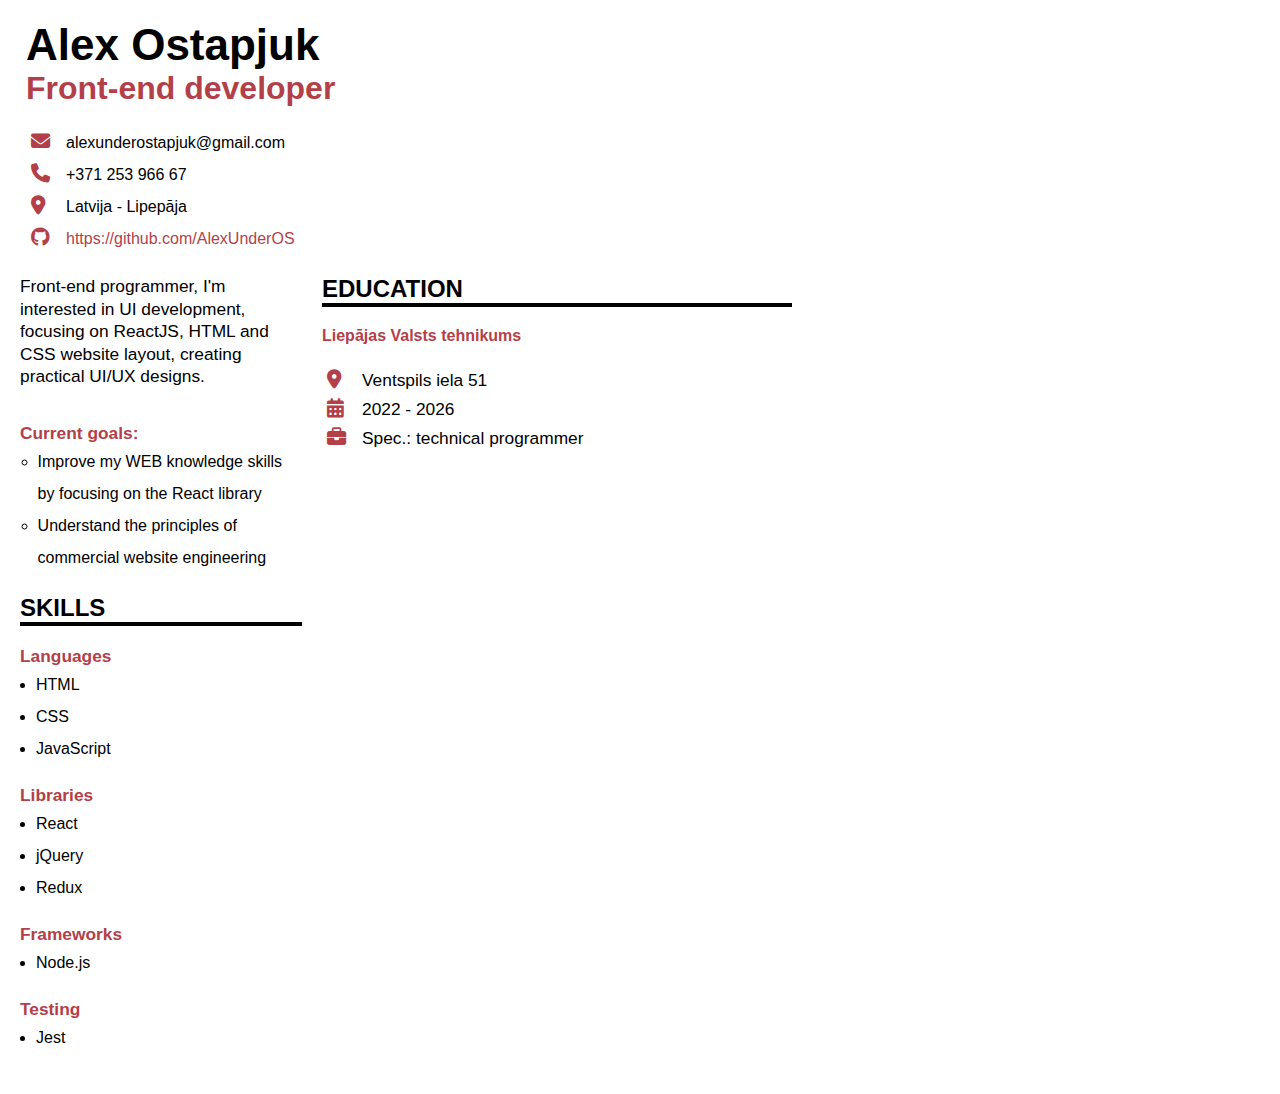
<file: for_pdf.html>
<!DOCTYPE html>
<html lang="lv">
    <head>
        <link
            rel="stylesheet"
            href="https://cdnjs.cloudflare.com/ajax/libs/font-awesome/6.6.0/css/all.min.css"
        />
        <link rel="stylesheet" href="global.css" />
        <style>
            html,
            body {
                margin: 0;
                font-family: Arial;
                width: 1000px;
            }
            .cv-body {
                border: none;
                padding: 20px;
                background: white;
            }

            .grid-page {
                grid-template-columns: 0.3fr 0.5fr;
            }
        </style>
    </head>
    <body>
        <div class="cv-body" id="cvBody">
            <header class="top-header">
                <h1>Alex Ostapjuk</h1>
                <h2>Front-end developer</h2>
                <div class="contacts">
                    <ul>
                        <li>
                            <i class="fa-solid fa-envelope"></i
                            >alexunderostapjuk@gmail.com
                        </li>
                        <li>
                            <i class="fa-solid fa-phone"></i>+371 253 966 67
                        </li>
                        <li>
                            <i class="fa-solid fa-location-dot"></i>Latvija -
                            Lipepāja
                        </li>
                        <li>
                            <a target="_blank"
                                ><i class="fa-brands fa-github"></i
                                >https://github.com/AlexUnderOS</a
                            >
                        </li>
                    </ul>
                </div>
            </header>
            <main>
                <div class="grid-page">
                    <div class="career-objective">
                        <p>
                            Front-end programmer, I'm interested in UI
                            development, focusing on ReactJS, HTML and CSS
                            website layout, creating practical UI/UX designs.
                        </p>
                        <h4>Current goals:</h4>
                        <ul>
                            <li>
                                Improve my WEB knowledge skills by focusing on
                                the React library
                            </li>
                            <li>
                                Understand the principles of commercial website
                                engineering
                            </li>
                        </ul>
                    </div>
                    <div class="education">
                        <h3>Education</h3>
                        <div class="lvt">Liepājas Valsts tehnikums</div>
                        <p>
                            <i class="fa-solid fa-location-dot"></i>Ventspils
                            iela 51
                        </p>
                        <p>
                            <i class="fa-solid fa-calendar-days"></i>2022 - 2026
                        </p>
                        <p class="specialty-context">
                            <i class="fa-solid fa-briefcase"></i>Spec.:
                            technical programmer
                        </p>
                    </div>
                    <div class="skills">
                        <h3>Skills</h3>
                        <h4>Languages</h4>
                        <ul>
                            <li>HTML</li>
                            <li>CSS</li>
                            <li>JavaScript</li>
                        </ul>
                        <h4>Libraries</h4>
                        <ul>
                            <li>React</li>
                            <li>jQuery</li>
                            <li>Redux</li>
                        </ul>
                        <h4>Frameworks</h4>
                        <ul>
                            <li>Node.js</li>
                        </ul>
                        <h4>Testing</h4>
                        <ul>
                            <li>Jest</li>
                        </ul>
                    </div>
                </div>
            </main>
        </div>
    </body>
</html>
</file>
<file: global.css>
:root {
    --main-color: #b33f49;
}

* {
    box-sizing: border-box;
    margin: 0;
    padding: 0;
    transition: all 0.2s;
}

html,
body {
    margin: 10px auto;
    font-family: Arial;
    width: 1000px;
}

.top-content {
    display: flex;
    justify-content: space-between;
    margin: 0 10px;
}

.top-content .to-load {
    display: inline-flex;
}

.top-content .languages a {
    padding: 0 5px;
}

.top-content a.active {
    text-decoration: underline;
    text-underline-offset: 3px;
}


.cv-body {
    border: 4px solid black;
    padding: 20px;
    background: #fafafa;
}

h1 {
    font-size: 33pt;
}

h2 {
    font-size: 24pt;
    color: var(--main-color);
}
h3 {
    text-transform: uppercase;
    font-weight: 700;
    font-size: 18pt;
    border-bottom: 4px solid black;
    margin-bottom: 20px;
}
h4 {
    color: var(--main-color);
    font-size: 13pt;
    margin-bottom: 2px;
}

p {
    font-size: 13pt;
    line-height: 1.3;
}

li {
    list-style: none;
    width: fit-content;
    line-height: 2;
}

a {
    text-decoration: none;
    color: var(--main-color);
}
a:hover {
    text-decoration: underline;
    text-underline-offset: 5px;
}

i {
    color: var(--main-color);
    padding: 5px;
    margin-right: 20px;
    font-size: 1.2rem;
    width: 20px;
}

/* header */
.top-header {
    margin-bottom: 40px;
    border-radius: 20px;
    margin: 0 6px;
}

.top-header .contacts {
    margin: 20px 0;
}

/* .grid-page */

.grid-page {
    display: grid;
    grid-template-rows: 0.5fr 1fr;
    grid-template-columns: 1fr 0.5fr;
    gap: 20px;
}

/* .education */

.education .lvt {
    color: var(--main-color);
    font-weight: 600;
    margin: 20px 0;
}

/* .career-objective */

.career-objective p {
    margin-bottom: 35px;
}

.career-objective li {
    list-style: circle;
    margin-left: 1.1rem;
}

/* .skills */

.skills li {
    list-style: disc;
    margin-left: 1rem;
}
.skills ul {
    margin-bottom: 20px;
}

/* .mini-project */

.mini-project .content {
    display: flex;
    align-items: center;
}

.site-link {
    margin: 20px;
}


.mini-project .site-link a {
    display: inline-flex;
    gap: 15px;
    background: linear-gradient(white 20%, rgb(233, 233, 233) 100%);
    filter: drop-shadow(0 0 5px rgba(0, 0, 0, 0.2));
    border-radius: 20px;
    width: fit-content;
    padding: 20px;
    margin-right: 15px;
}

.mini-project .site-link a:hover {
    transform: translateY(-7px);
    filter: drop-shadow(0 0 10px rgba(0, 0, 0, 0.3));
}

.mini-project .react-i,
.mini-project .pizza-i {
    width: 5rem;
    animation: rotation-l 10s linear infinite;
}
.mini-project .react-i {
    animation-name: rotation-r;
}

.mini-project .plus-i {
    width: 1.5rem;
}

.warning {
    margin-top: 40px;
    color: var(--main-color);
    font-weight: 600;
}

@keyframes rotation-r {
    to {
        transform: rotate(360deg);
    }
}
@keyframes rotation-l {
    to {
        transform: rotate(-360deg);
    }
}

/* MEDIA */

@media (max-width: 1020px) {
    html, body {
        margin-right: 10px;
        margin-left: 10px;
        width: auto;
    }
}

@media (max-width: 620px) {
    .grid-page {
        grid-template-rows: 0.5fr 1fr;
        grid-template-columns: 1fr;
        gap: 20px;
    }

    .mini-project .content {
        display: block;
    }
}
</file>
